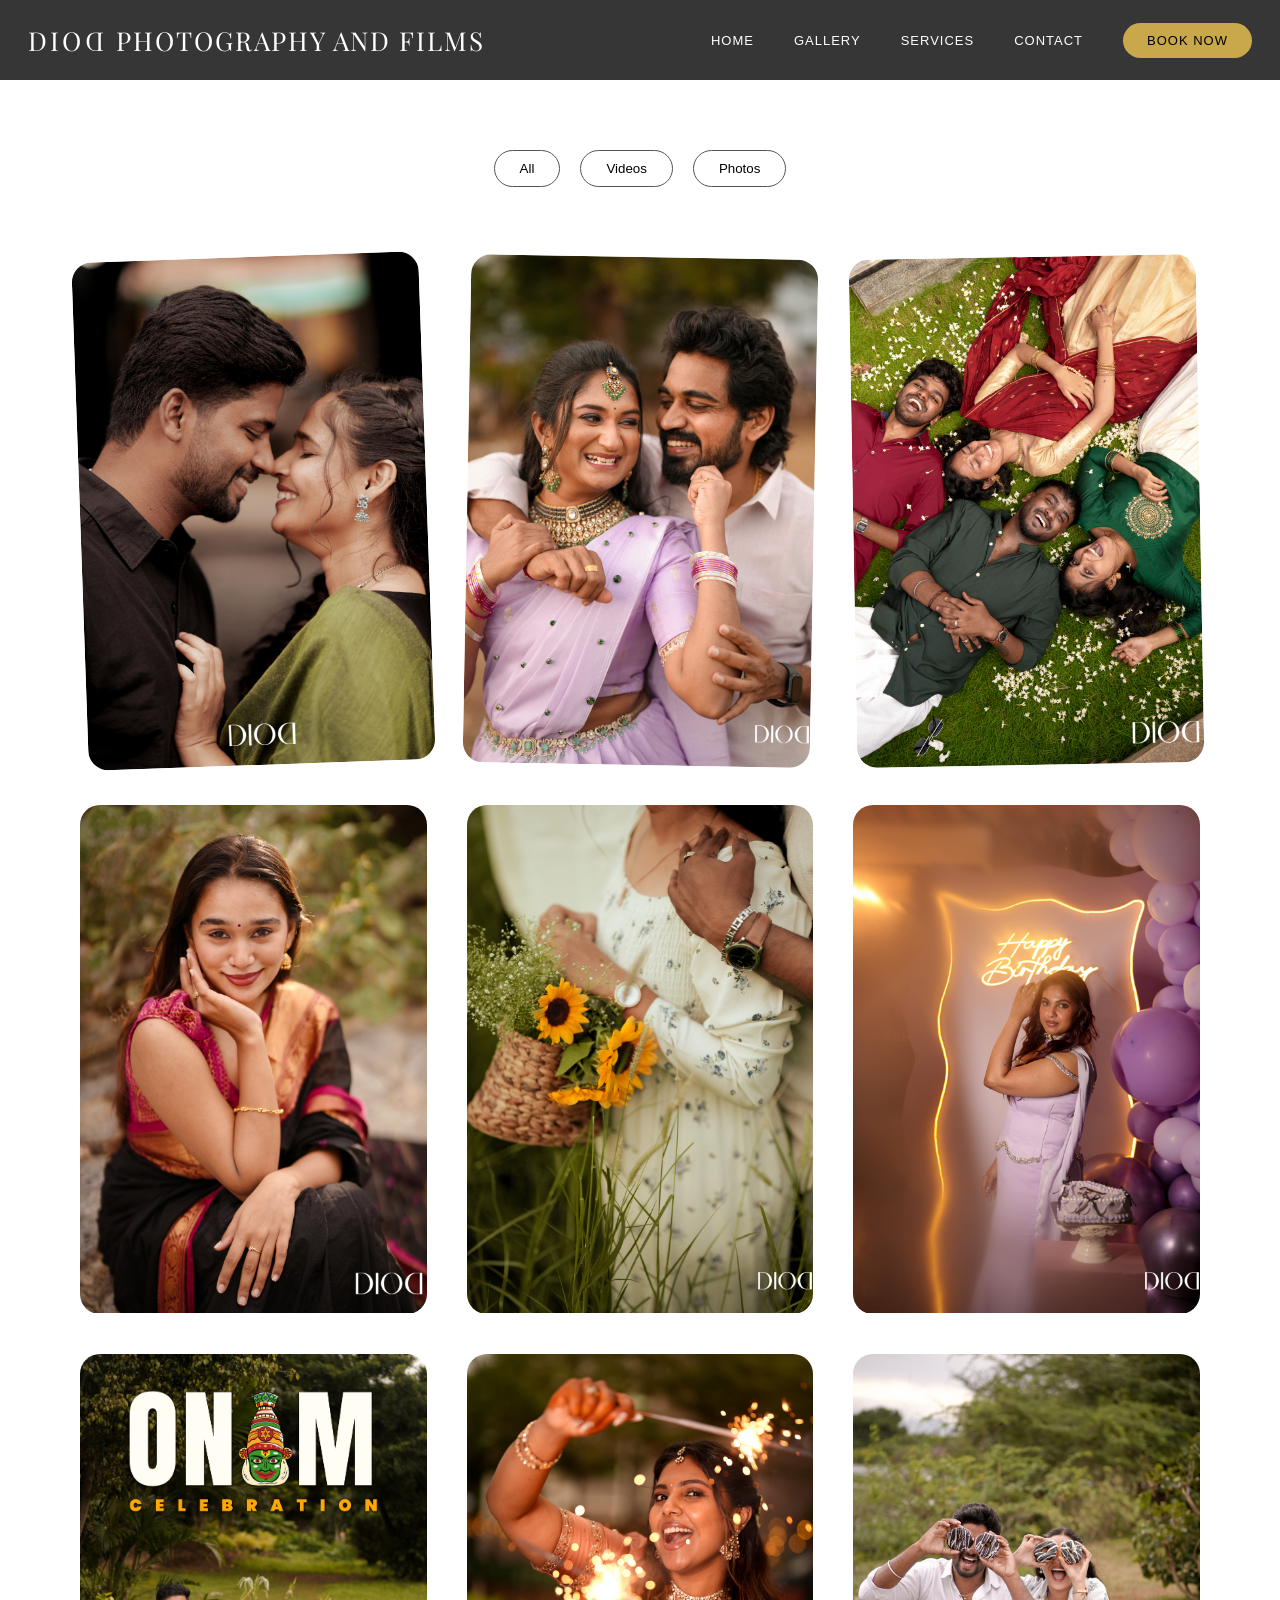
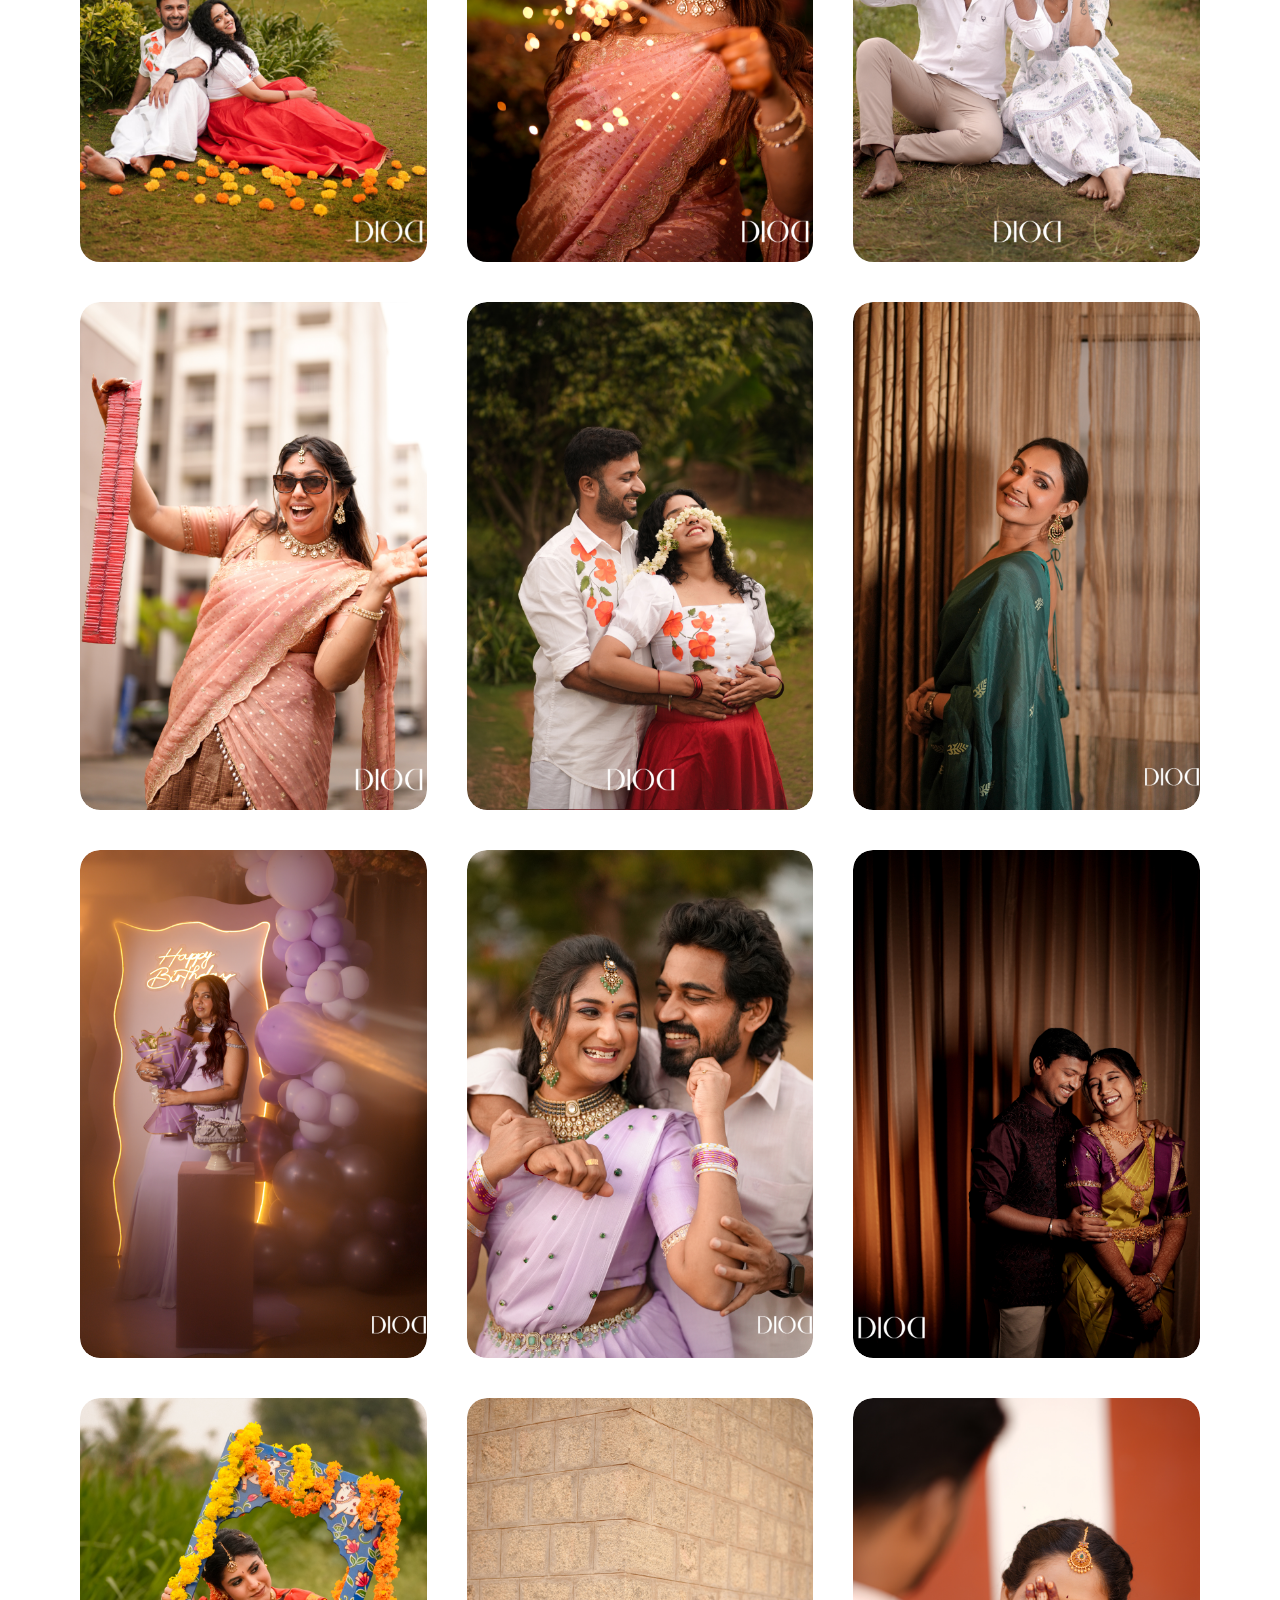
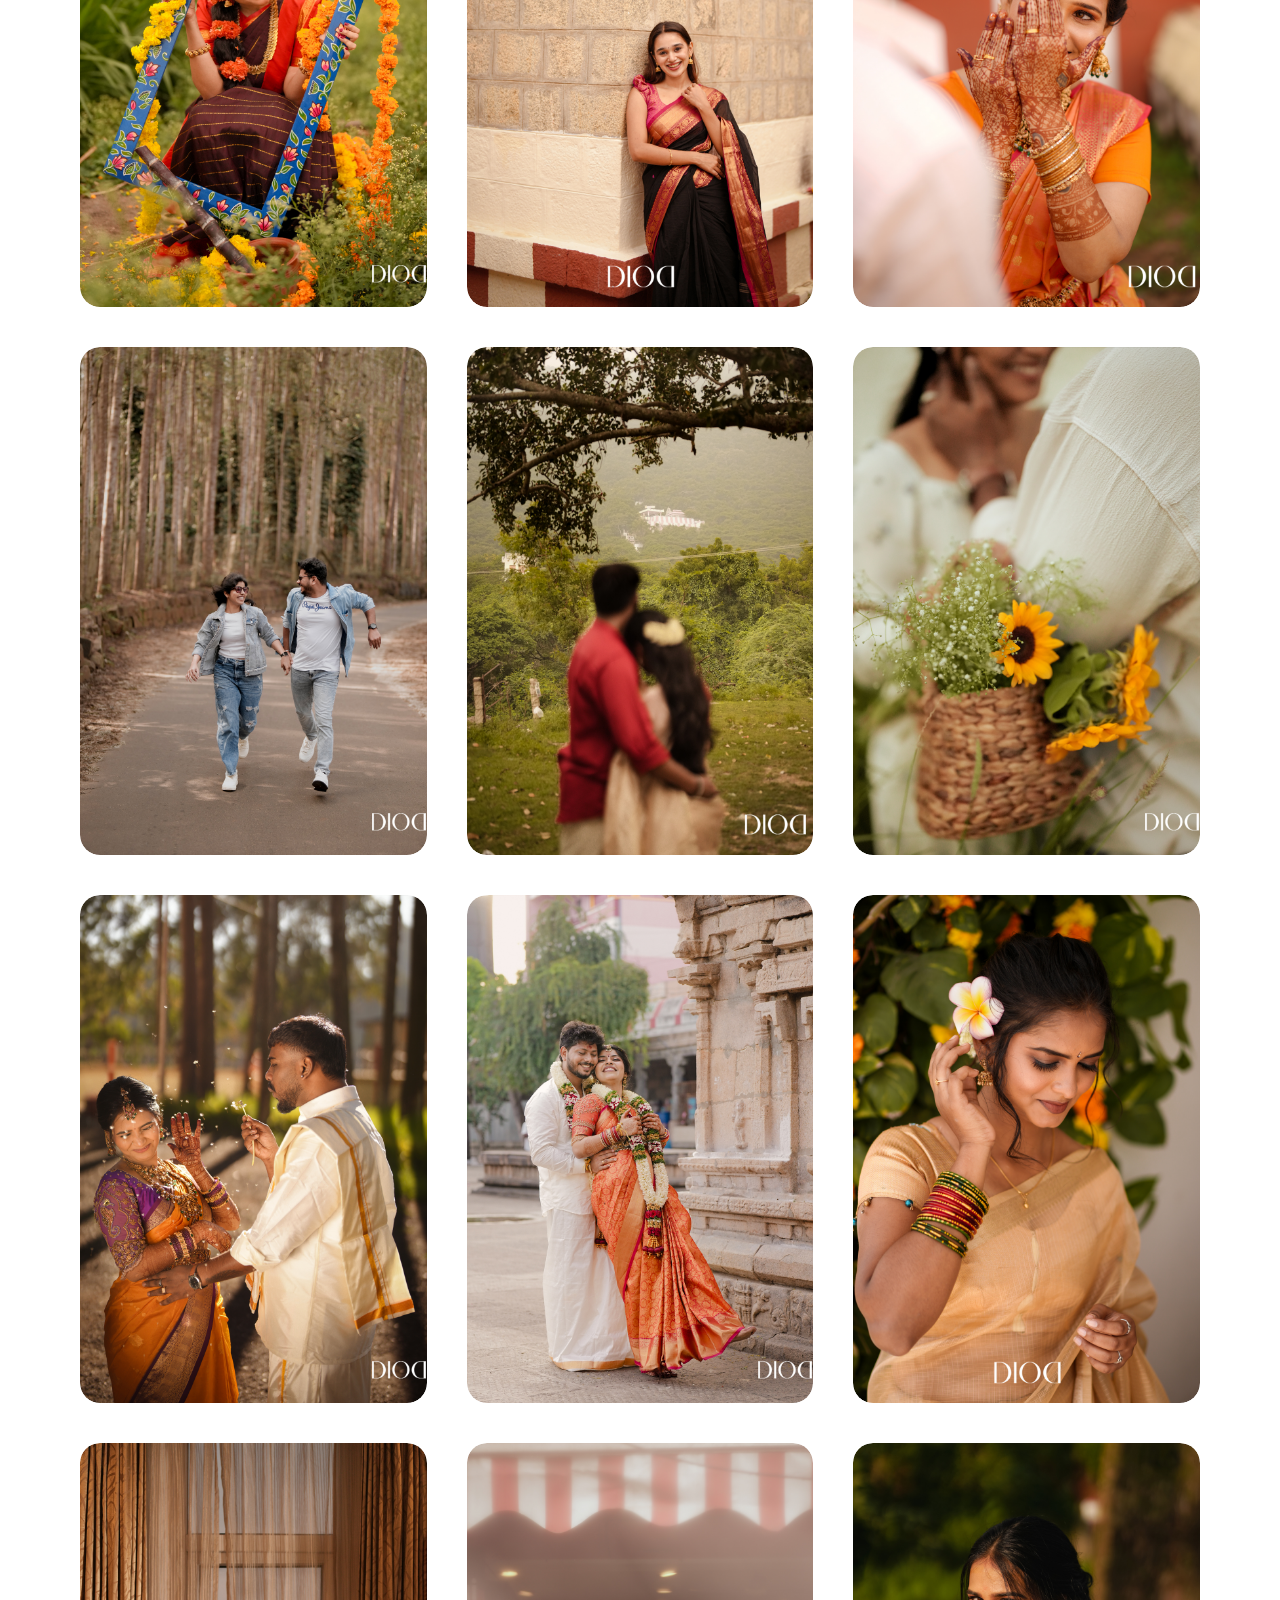
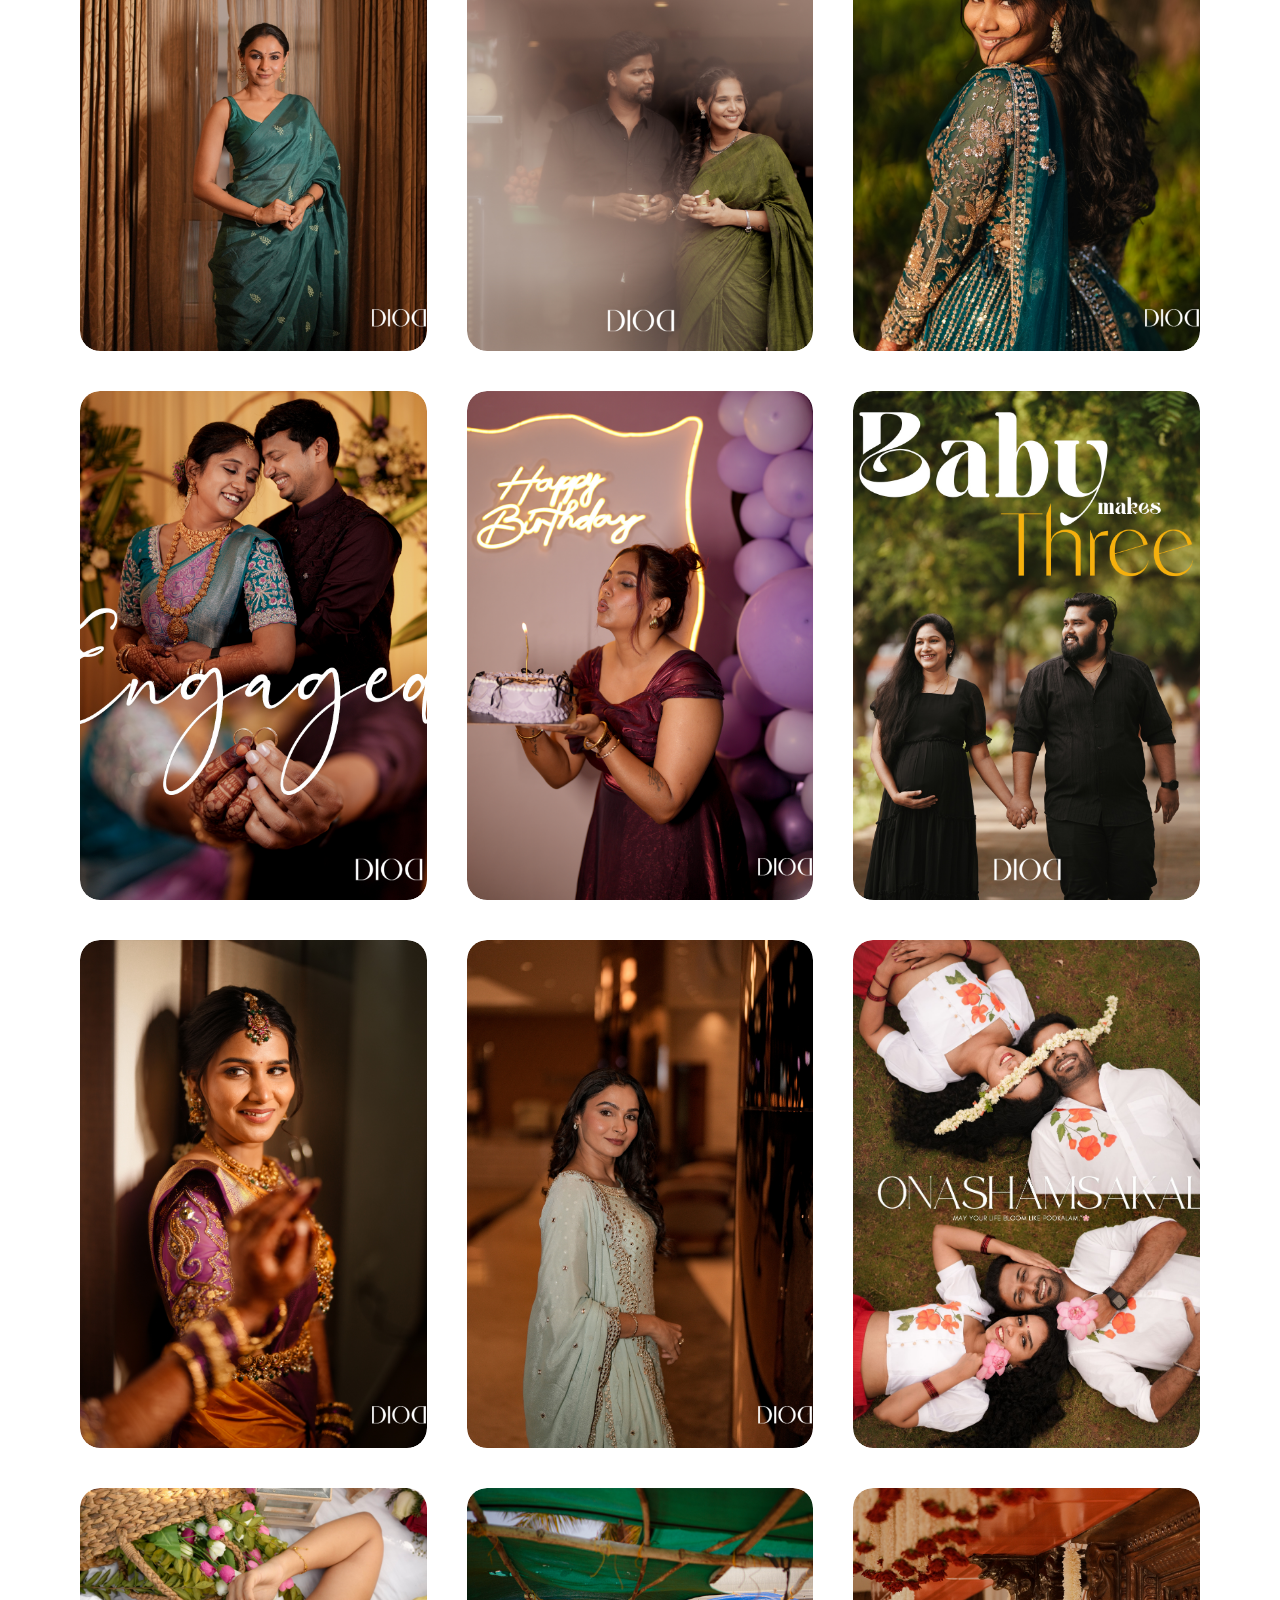
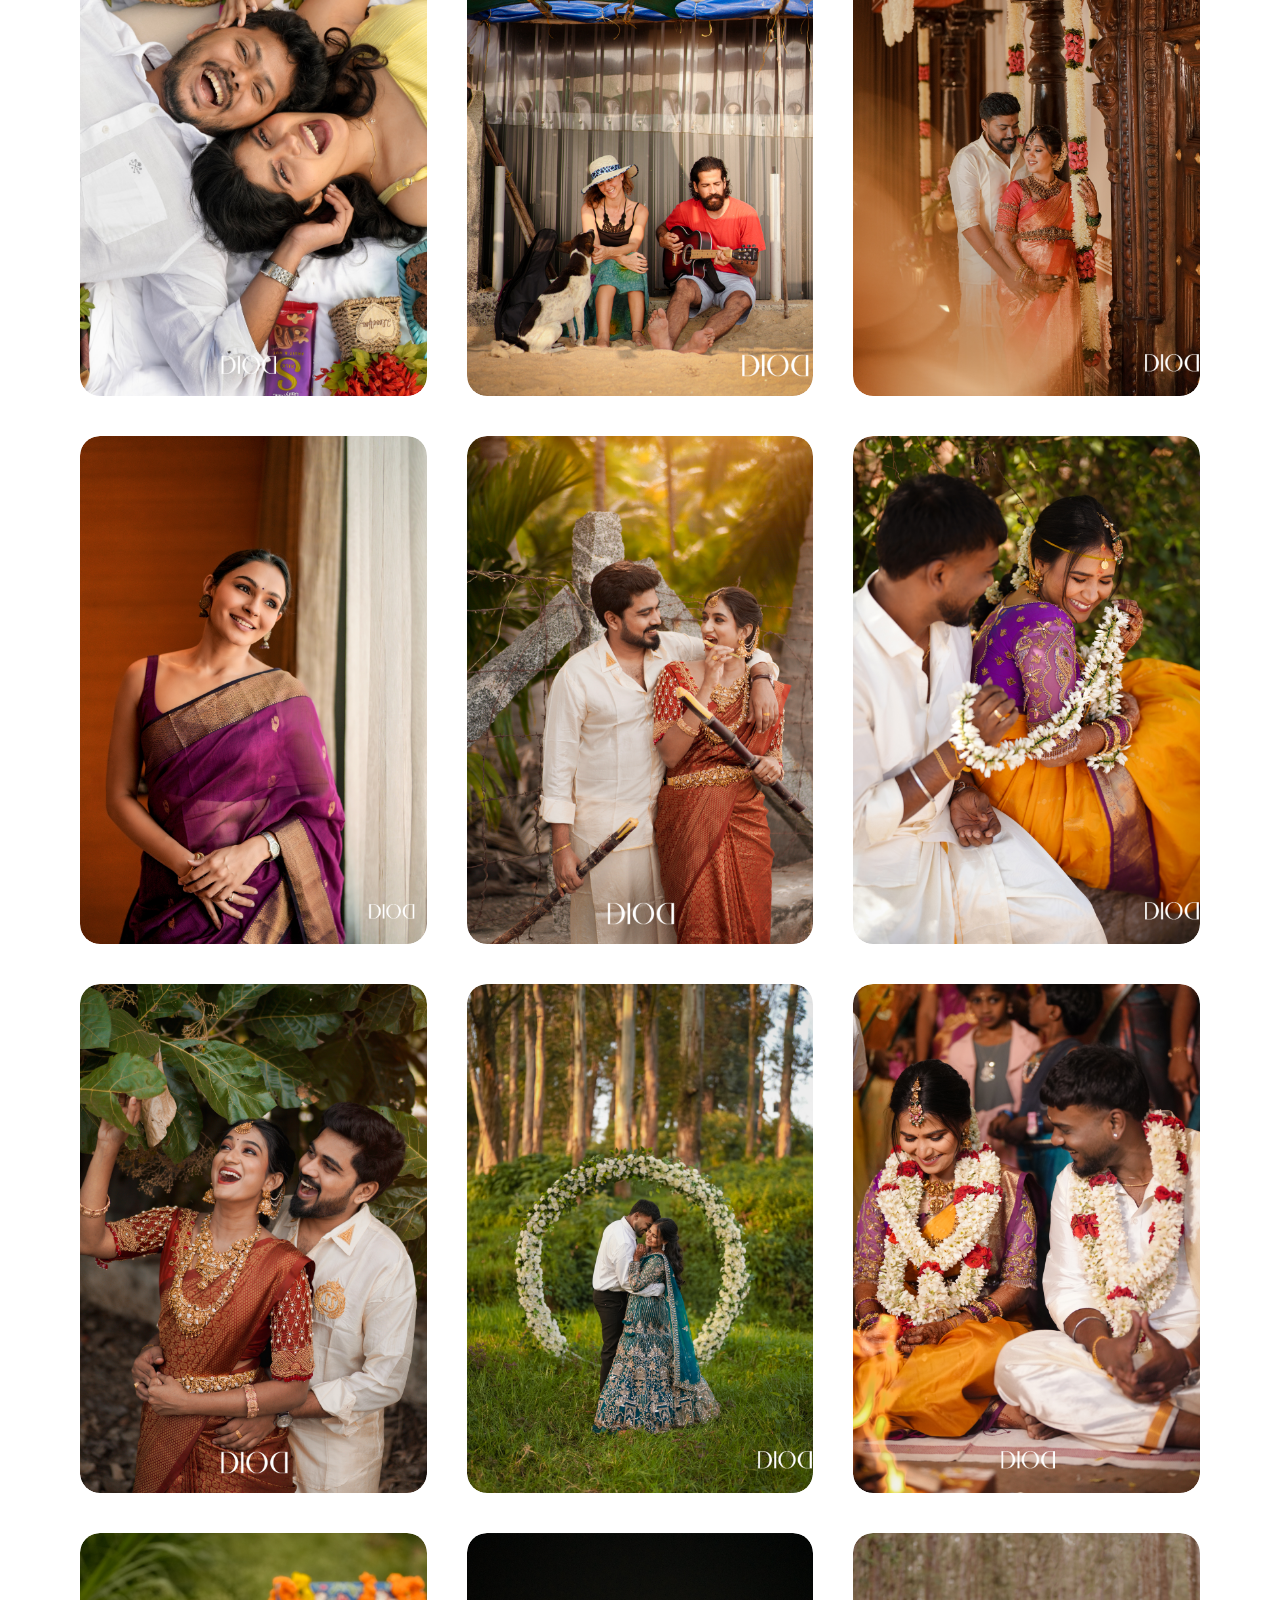
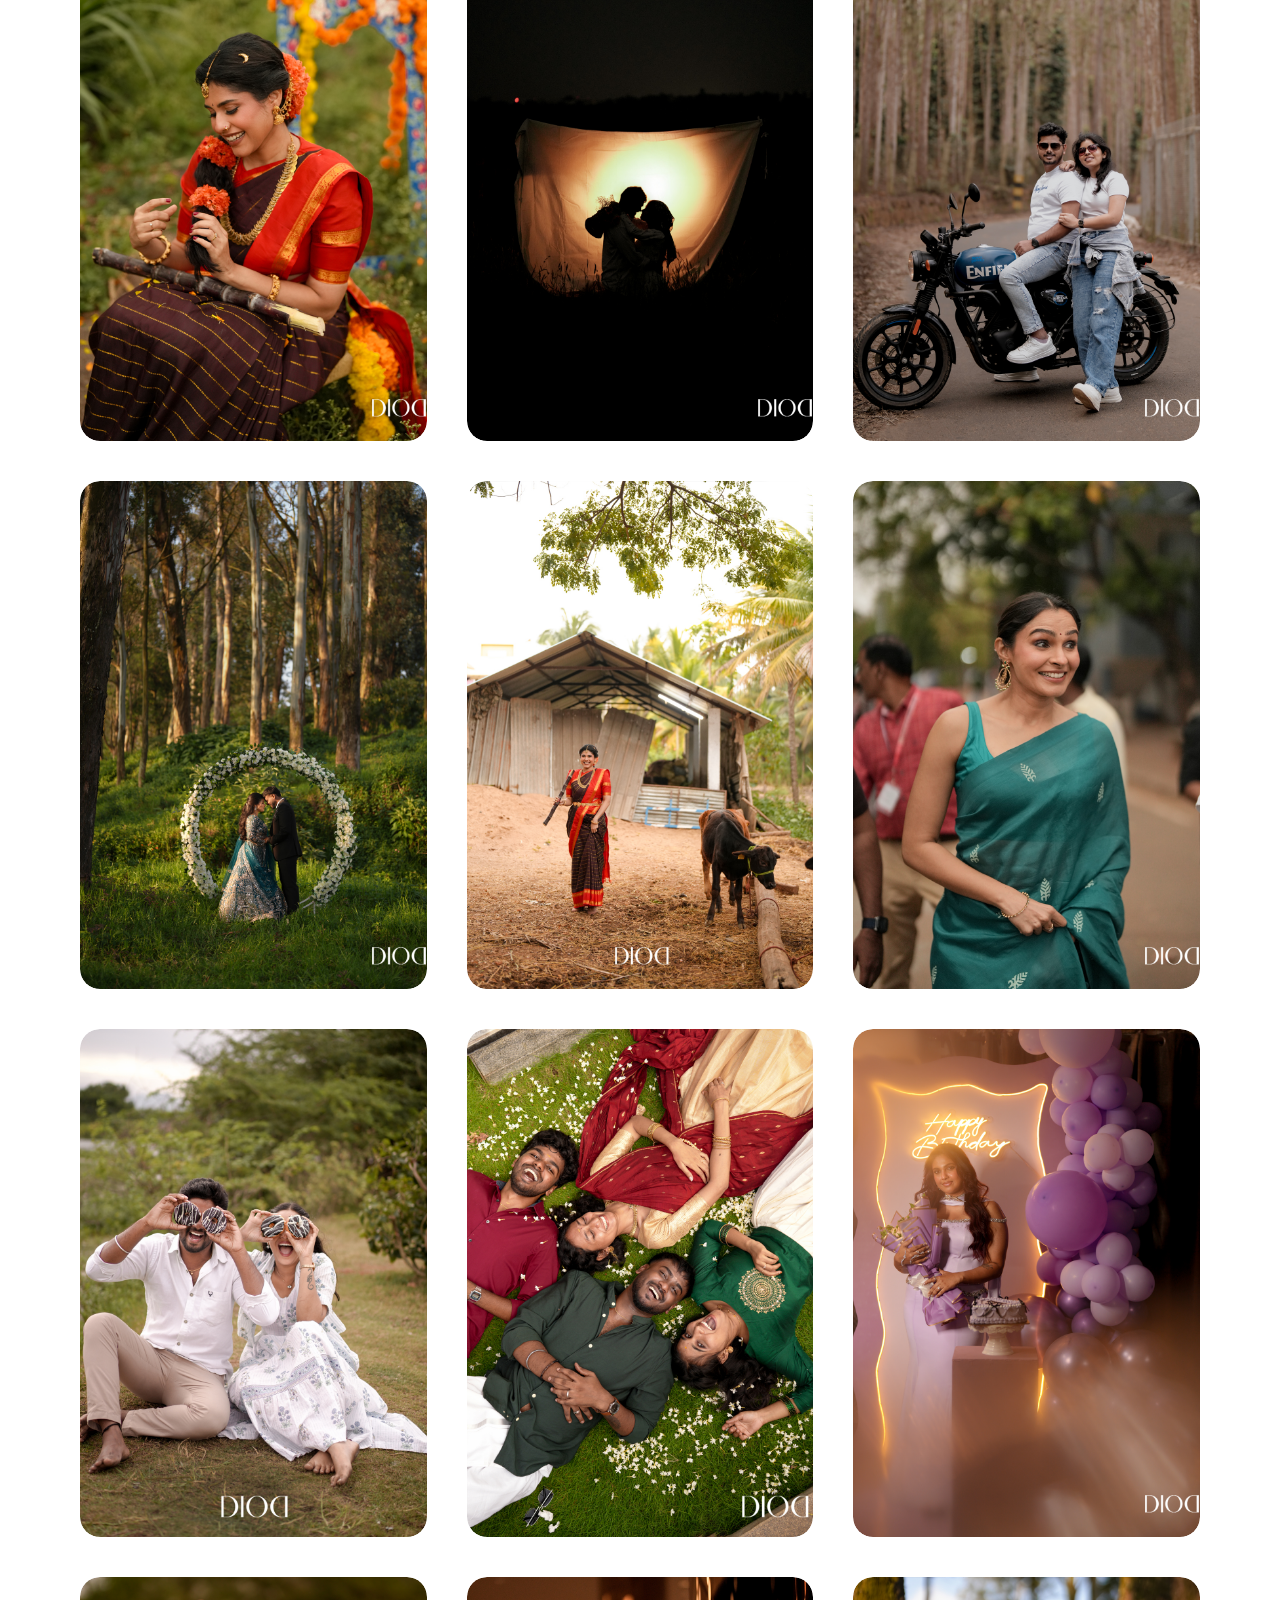
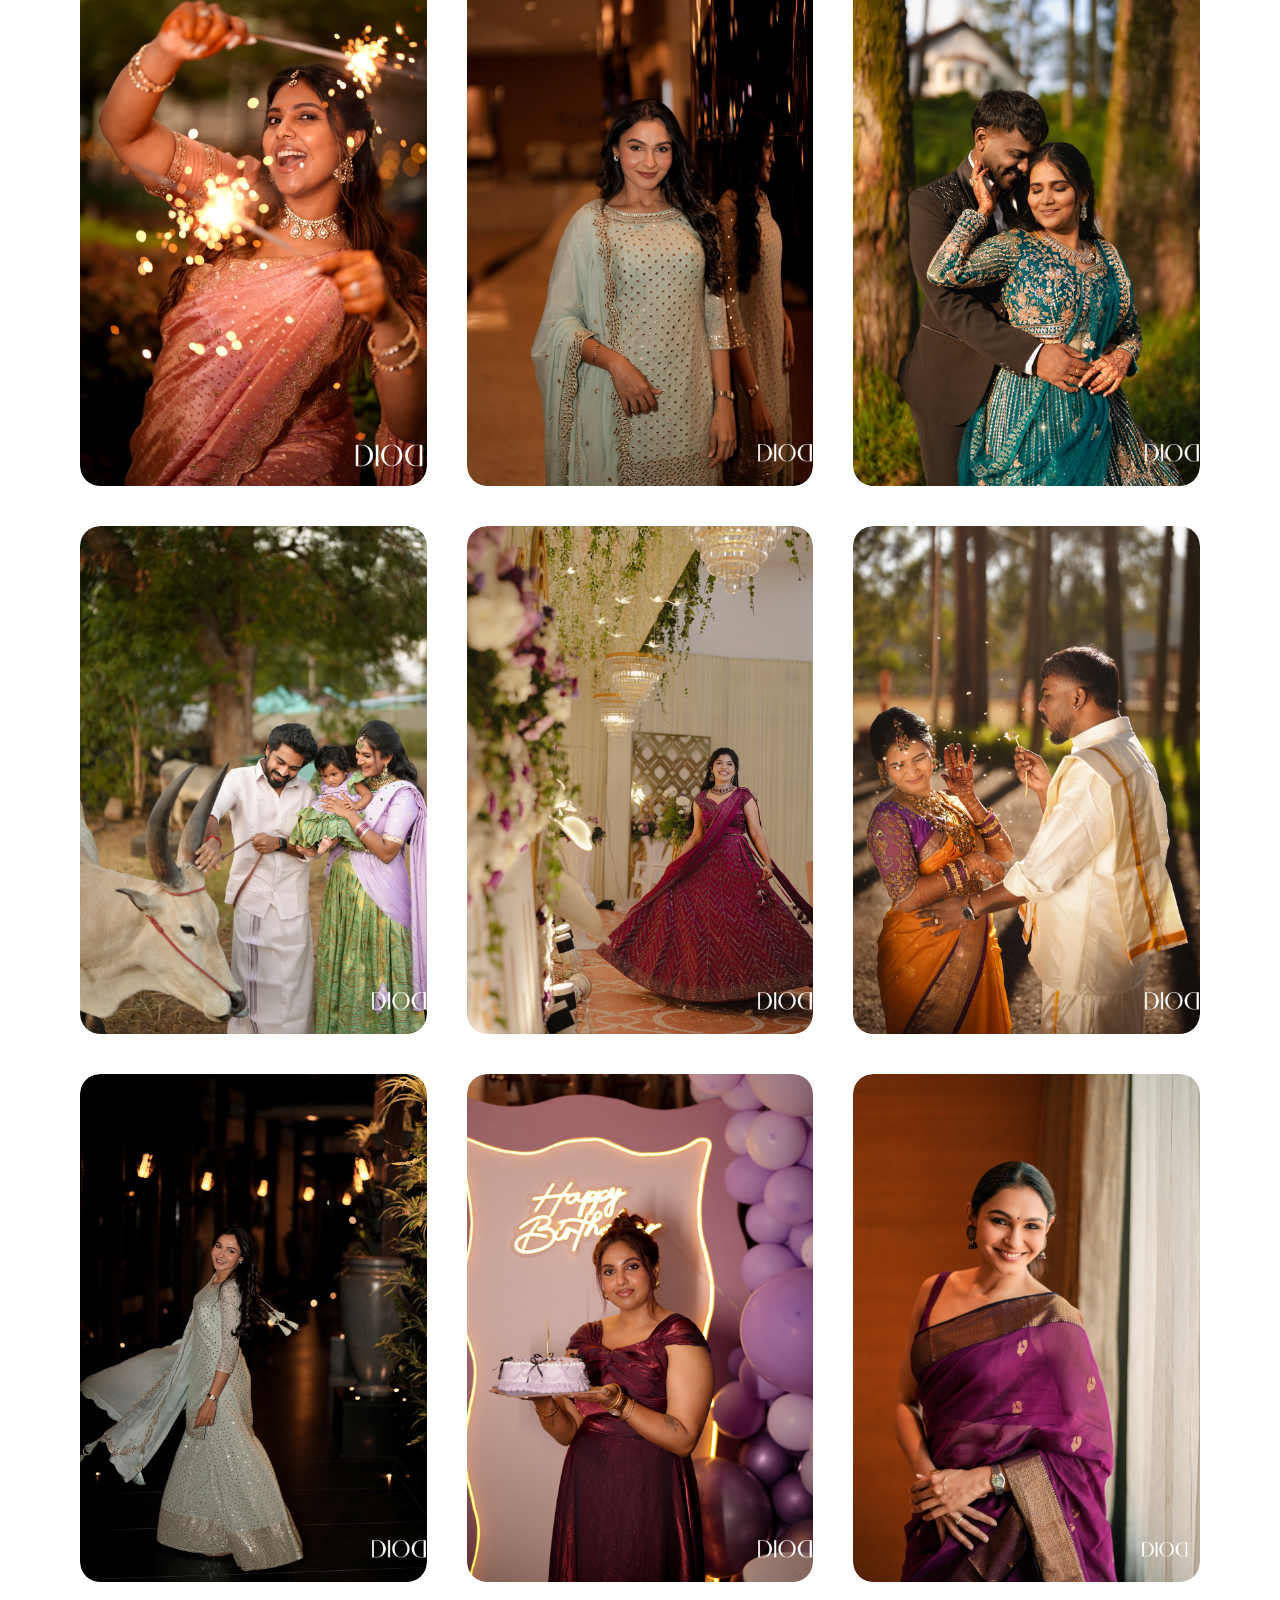
<file: gallery/gallery/gallery.html>
<!DOCTYPE html>
<html lang="en">
<head>
<meta charset="UTF-8">
<meta name="viewport" content="width=device-width, initial-scale=1.0">
<title>Portfolio</title>
<link href="https://fonts.googleapis.com/css2?family=Playfair+Display:wght@500&display=swap" rel="stylesheet">
<title>DIOD Studios | Wedding Photography & Cinematic Videography in Chennai</title>
<meta name="description" content="DIOD Studios offers premium wedding photography and cinematic videography in Chennai. Explore stunning couple shoots, pre-wedding, and wedding films.">
<meta name="keywords" content="DIOD Studios, wedding photography Chennai, cinematic wedding video, pre wedding shoot Chennai, couple photography, wedding videographer India">
<meta name="author" content="DIOD Studios">
<meta name="robots" content="index, follow">
<meta name="viewport" content="width=device-width, initial-scale=1.0">
<meta property="og:title" content="DIOD Studios | Wedding Photography Chennai">
<meta property="og:description" content="Premium wedding photography and cinematic films by DIOD Studios.">
<meta property="og:image" content="https://yourdomain.com/preview.jpg">
<meta property="og:url" content="https://yourdomain.com">
<meta property="og:type" content="website">
<meta name="twitter:card" content="summary_large_image">
<meta name="twitter:title" content="DIOD Studios Portfolio">
<meta name="twitter:description" content="Cinematic wedding photography and videography.">
<meta name="twitter:image" content="https://yourdomain.com/preview.jpg">
<style>
*{
  margin:0;
  padding:0;
  box-sizing:border-box;
  font-family: 'Poppins', sans-serif;
}

body{
  background-color: #fff;
  color:black
}
.logo {
  font-size: 28px;
  font-weight: 600;
  letter-spacing: 0.5px;
    font-family: 'Playfair Display', serif;
}
.flip {
  display: inline-block;
  transform: scaleX(-1);
   font-family: 'Playfair Display', serif;
}
.navbar{
  display:flex;
  justify-content:space-between;
  align-items:center;
  padding:25px 60px;
}
.logo{
  font-size:22px;
  font-weight:200;
}
:root{
    --nav-h:80px;
    --gold:#C9A84C;
    --gold-lt:#E8C97A;
    --dark:#0A0A0A;
}
.logo{
    display:flex;
    align-items:center;

    font-family:'Playfair Display';
    font-size:24px;
    letter-spacing:2px;
    color:white;

    gap:0;
}

.flip-d{
    display:inline-block;
    transform:scaleX(-1);
    margin-left:-2px; /* adjust this value */
}

.studio-text{
    margin-left:10px;
    font-size:16px;
    letter-spacing:2px;
    font-family:'Inter';
}

.logo{
    display:flex;
    align-items:center;

    color:white;
}

.logo span{

    font-family:'Playfair Display';
    font-size:26px;

}

.flip-d{

    display:inline-block;
    transform:scaleX(-1);

}

.studio-text{

    margin-left:12px;

    font-family:'Inter';
    font-size:13px;

    letter-spacing:2px;

}

nav{
       position: fixed;
    top: 0; left: 0; right: 0;
    z-index: 1000;
    height: var(--nav-h);
    display: flex;
    justify-content: space-between;
    align-items: center;
    padding:0 28px;
    z-index:1000;

    background:rgba(10,10,10,.82);
    backdrop-filter:blur(20px);
    -webkit-backdrop-filter:blur(20px);
    box-shadow:0 1px 0 rgba(255,255,255,.06);
}

.logo {
    font-family: 'Playfair Display', serif;
    letter-spacing: 3px;
    font-size: 22px;
    color: white;
    text-decoration: none;
    position: relative;
}
.logo::after {
    content: '';
    position: absolute;
    bottom: -4px; left: 0;
    width: 0; height: 1px;
    background: var(--gold);
    transition: width .4s var(--ease-out-expo);
}

.logo:hover::after { width: 100%; }

nav ul{
    display:flex;
    align-items:center;
    gap:40px;
    list-style:none;
    margin-left:auto;
}

nav ul a{
    color:#fff;
    text-decoration:none;
    font-size:13px;
    letter-spacing:1px;
    text-transform:uppercase;
}

.nav-cta{
    background:var(--gold);
    color:#000 !important;
    padding:10px 24px;
    border-radius:100px;
}

/* Hamburger */
.nav-toggle {
    display: none;
    flex-direction: column;
    gap: 5px;
    cursor: pointer;
    z-index: 1100;
    background: none;
    border: none;
    padding: 6px;
}

.nav-toggle span {
    display: block;
    width: 24px;
    height: 1.5px;
    background: white;
    border-radius: 2px;
    transition: transform .35s var(--ease-out-expo), opacity .2s;
    transform-origin: center;
}

.nav-toggle.open span:nth-child(1) { transform: translateY(6.5px) rotate(45deg); }
.nav-toggle.open span:nth-child(2) { opacity: 0; transform: scaleX(0); }
.nav-toggle.open span:nth-child(3) { transform: translateY(-6.5px) rotate(-45deg); }


/* Mobile menu drawer */
.mobile-menu {
    position: fixed;
    inset: 0;
    background: rgba(5,5,5,.97);
    z-index: 1050;
    display: flex;
    flex-direction: column;
    justify-content: center;
    align-items: center;
    gap: 32px;
    opacity: 0;
    pointer-events: none;
    transition: opacity .4s var(--ease-in-out);
}

.mobile-menu.open {
    opacity: 1;
    pointer-events: all;
}

.mobile-menu a {
    color: white;
    text-decoration: none;
    font-family: 'Playfair Display', serif;
    font-size: 36px;
    font-weight: 500;
    opacity: 0;
    transform: translateY(20px);
    transition: opacity .4s, transform .4s var(--ease-out-expo), color .3s;
}

.mobile-menu.open a {
    opacity: 1;
    transform: translateY(0);
}

.mobile-menu.open a:nth-child(1) { transition-delay: .08s; }
.mobile-menu.open a:nth-child(2) { transition-delay: .14s; }
.mobile-menu.open a:nth-child(3) { transition-delay: .20s; }
.mobile-menu.open a:nth-child(4) { transition-delay: .26s; }
.mobile-menu.open a:nth-child(5) { transition-delay: .32s; }

.mobile-menu a:hover { color: var(--gold); }

@media(max-width:768px){
    nav{
        padding:0 24px;
    }

    nav ul{
        display:none;
    }

    .nav-toggle{
        display:flex;
    }
}

.gallery{
  display:grid;
  grid-template-columns:repeat(3, 1fr);
  gap:40px;
  padding:40px 80px;
}

.filter-buttons{
  display:flex;
  justify-content:center;
  gap:20px;
  padding:30px;

  margin-top:120px;
  flex-wrap:wrap;
  position:relative;
  z-index:20;
}

.filter-buttons button{
  padding:10px 25px;
  border-radius:30px;
  border:1px solid #555;
  background:transparent;
  color:rgb(0, 0, 0);
  cursor:pointer;
  transition:0.3s;
}
.filter-buttons button:hover{
  background:rgb(0, 0, 0);
  color:rgb(255, 255, 255);
}
.filter-buttons .active{
  background:white;
  color:black;
}
.card{
  border-radius:20px;
  overflow:hidden;
  background-color: #fff;
}
.card video{
  width:100%;
  height:100%;
  object-fit:cover;
  aspect-ratio:11/16;
  cursor:pointer;
  background-color: #fff;
}
video:fullscreen {
  width:auto !important;
  height:100vh !important;
  object-fit:contain !important;
  background:black;
}
video:-webkit-full-screen {
  width:auto !important;
  height:100vh !important;
  object-fit:contain !important;
  background:black;
}
/* Make image fit inside card */
.card img {
  width: 100%;
  height: 100%;
  object-fit: cover;
  cursor: pointer;
}

/* Preview Fullscreen */
#previewBox {
  display: none;
  position: fixed;
  top: 0;
  left: 0;
  width: 100%;
  height: 100%;
  background: rgba(0,0,0,0.9);
  justify-content: center;
  align-items: center;
  z-index: 1000;
}

#previewImg {
  max-width: 100%;
  max-height: 100%;
  border-radius: 10px;
}

#closeBtn {
  position: absolute;
  top: 20px;
  right: 30px;
  font-size: 40px;
  color: white;
  cursor: pointer;
}
.title{
  font-size: 28px;
  margin-bottom: 40px;
}
.cards{
  display: grid;
  grid-template-columns: repeat(3, 1fr);
  gap: 40px;
}
.card{
  border-radius: 20px;
  overflow: hidden;
  transition: 0.4s;
}
.card img {
  width: 100%;
  height: 100%;
  object-fit: cover;
  aspect-ratio: 11/16; 
  border-radius: 20px;
  cursor: pointer;
}
.card:hover{
  transform: scale(1.05);
}
@keyframes float {
  0%   { transform: translateY(0px); }
  50%  { transform: translateY(-15px); }
  100% { transform: translateY(0px); }
}
.card{
  border-radius: 20px;
  overflow: hidden;
  transition: 0.4s;
  animation: float 6s ease-in-out infinite;
}
.card:nth-child(1){
  animation-duration: 5s;
}

.card:nth-child(2){
  animation-duration: 6s;
}

.card:nth-child(3){
  animation-duration: 7s;
}

.card:nth-child(1){
  transform: rotate(-2deg);
}

.card:nth-child(2){
  transform: rotate(1deg);
}

.card:nth-child(3){
  transform: rotate(-1deg);
}
@keyframes floatSmooth {
  0%   { transform: translateY(0px) scale(1); }
  50%  { transform: translateY(-20px) scale(1.02); }
  100% { transform: translateY(0px) scale(1); }
}

.card{
  animation: floatSmooth 8s ease-in-out infinite;
}
@media(max-width:900px){
  .cards{
    grid-template-columns: 1fr;
  }
}
@media(max-width:900px){
  .gallery{
    grid-template-columns:repeat(2,1fr);
  }
}
@media (max-width:600px){

    .gallery{
        grid-template-columns:repeat(2,1fr); /* Two cards */
        gap:12px;
        padding:15px;
    }
}

@media (max-width:768px){

    .logo span{
        font-size:16px;
    }

    .studio-text{
        font-size:13px;
        letter-spacing:2px;
        margin-left:8px;
    }

}
</style>
</head>
<body><!-- Mobile full-screen menu -->
<div class="mobile-menu" role="dialog" aria-label="Navigation menu">
    <a href="../../index.html">Home</a>
    <a href="gallery.html">Gallery</a>
    <a href="../../index.html#services">Services</a>
    <a href="../../studio-contact/contact.html">Contact</a>
    <a href="../../studio-contact/contact.html" class="nav-cta">Book Now</a>
</div>

<nav aria-label="Main navigation" >
    <a href="../../index.html" class="logo">
        <span>DIO</span>
        <span class="flip-d">D</span>
        <span class="studio-text">PHOTOGRAPHY AND FILMS</span>
    </a>

    <button class="nav-toggle" aria-label="Toggle navigation" aria-expanded="false">
        <span></span>
        <span></span>
        <span></span>
    </button>

    <ul>
        <li><a href="../../index.html">Home</a></li>
        <li><a href="gallery.html">Gallery</a></li>
        <li><a href="../../index.html#services">Services</a></li>
        <li><a href="../../studio-contact/contact.html">Contact</a></li>
        <li><a href="../../studio-contact/contact.html#contactForm" class="nav-cta">Book Now</a></li>
    </ul>
</nav>
        
<div class="filter-buttons">
  <button onclick="showType('all',this)" class="active">All</button>
  <button onclick="showType('video',this)">Videos</button>
  <button onclick="showType('photo',this)">Photos</button>
</div>
<section class="gallery">
<div class="card video">
  <video 
    src="video/video1.MOV"
    poster="thumbnail/video1.jpg"
    loop
    muted
    playsinline
    preload="none"
    tabindex="0"
    title="Cinematic Wedding Video by DIOD Studios"
    aria-label="Wedding cinematic video DIOD Studios Chennai">
  </video>
</div>
<div class="card video">
 <video 
    src="video/video2.mp4"
    poster="thumbnail/video2.jpg"
    loop
    muted
    playsinline
    preload="none"
    tabindex="0"
    title="Cinematic Wedding Video by DIOD Studios"
    aria-label="Wedding cinematic video DIOD Studios Chennai">
</video>
</div>
<div class="card video">
  <video 
    src="video/video3.mp4"
    poster="thumbnail/video3.jpg"
    loop
    preload="none"
    tabindex="0"
    title="Couple Cinematic Video by DIOD Studios"
    aria-label="Couple cinematic video DIOD Studios">
  </video>
</div>

<div class="card video">
  <video 
    src="video/video7.mp4"
    poster="thumbnail/video7.jpg"
    loop
  preload="none"
    tabindex="0"
    title="Cinematic Love Story Video"
    aria-label="Love story cinematic video DIOD Studios">
  </video>
</div>


<div class="card video">
  <video 
    src="video/video10.mp4"
    poster="thumbnail/video10.jpg"
    loop
   preload="none"
    tabindex="0"
    title="Cinematic Love Story Video"
    aria-label="Love story cinematic video DIOD Studios">
  </video>
</div>

<div class="card video">
  <video 
    src="video/video11.mp4"
    poster="thumbnail/video11.jpg"
    loop
   preload="none"
    tabindex="0"
    title="Cinematic Love Story Video"
    aria-label="Love story cinematic video DIOD Studios">
  </video>
</div>
<div class="card video">
  <video 
    src="video/video12.mp4"
    poster="thumbnail/video12.jpg"
    loop
    preload="none"
    tabindex="0"
    title="Cinematic Love Story Video"
    aria-label="Love story cinematic video DIOD Studios">
  </video>
</div>
<div class="card video">
  <video 
    src="video/video13.mp4"
    poster="thumbnail/video13.jpg"
    loop
   preload="none"
    tabindex="0"
    title="Cinematic Love Story Video"
    aria-label="Love story cinematic video DIOD Studios">
  </video>
</div>
<div class="card video">
  <video 
    src="video/video14.mp4"
    poster="thumbnail/video14.jpg"
    loop
    preload="none"
    tabindex="0"
    title="Cinematic Love Story Video"
    aria-label="Love story cinematic video DIOD Studios">
  </video>
</div>

<div class="card photo">
  <img src="image/img1.jpg" alt="Gallery Image">
</div>
<div class="card photo">
  <img src="image/img2.jpg" alt="Gallery Image">
</div>
<div class="card photo">
  <img src="image/img2.1.jpg" alt="Gallery Image">
</div>
<div class="card photo">
  <img src="image/img3.jpg" alt="Gallery Image">
</div>
<div class="card photo">
  <img src="image/img4.jpg" alt="Gallery Image">
</div>
<div class="card photo">
  <img src="image/img5.jpg" alt="Gallery Image">
</div>
<div class="card photo">
  <img src="image/img7.jpg" alt="Gallery Image">
</div>
<div class="card photo">
  <img src="image/img8.jpg" alt="Gallery Image">
</div>
<div class="card photo">
  <img src="image/img9.jpg" alt="Gallery Image">
</div>
<div class="card photo">
  <img src="image/img10.jpg" alt="Gallery Image">
</div>
<div class="card photo">
  <img src="image/img11.jpg" alt="Gallery Image">
</div>
<div class="card photo">
  <img src="image/img12.jpg">
</div>
<div class="card photo">
  <img src="image/img13.jpg">
</div>
<div class="card photo">
  <img src="image/wedding15.jpg">
</div>
<div class="card photo">
  <img src="image/img15.jpg">
</div>
<div class="card photo">
  <img src="image/img16.jpg" alt="Gallery Image">
</div>
<div class="card photo">
  <img src="image/img17.jpg">
</div>
<div class="card photo">
  <img src="image/img18.jpg">
</div>
<div class="card photo">
  <img src="image/img19.jpg">
</div>
<div class="card photo">
  <img src="image/img20.jpg">
</div>
<div class="card photo">
  <img src="image/img21.jpg">
</div>
<div class="card photo">
  <img src="image/img23.jpg">
</div>
<div class="card photo">
  <img src="image/img24.jpg">
</div>
<div class="card photo">
  <img src="image/img25.jpg">
</div>
<div class="card photo">
  <img src="image/img26.jpg">
</div>
<div class="card photo">
  <img src="image/grid-19.jpg">
</div>
<div class="card photo">
  <img src="image/pov05.jpeg">
</div>
<div class="card photo">
  <img src="image/img29.jpg">
</div>
<div class="card photo">
  <img src="image/img30.jpg">
</div>
<div class="card photo">
  <img src="image/img31.jpg">
</div>
<div class="card photo">
  <img src="image/img32.jpg">
</div>
<div class="card photo">
  <img src="image/img33.jpg">
</div>
<div class="card photo">
  <img src="image/img34.jpg">
</div>
<div class="card photo">
  <img src="image/img35.jpg">
</div>
<div class="card photo">
  <img src="image/img36.jpg">
</div>
<div class="card photo">
  <img src="image/img37.jpg">
</div>
<div class="card photo">
  <img src="image/img38.jpg">
</div>
<div class="card photo">
  <img src="image/img39.jpg">
</div>
<div class="card photo">
  <img src="image/img40.jpg">
</div>
<div class="card photo">
  <img src="image/img41.jpg">
</div>
<div class="card photo">
  <img src="image/img42.jpg">
</div>
<div class="card photo">
  <img src="image/img43.jpg">
</div>
<div class="card photo">
  <img src="image/img44.jpg">
</div>
<div class="card photo">
  <img src="image/img1,2.jpg">
</div>
<div class="card photo">
  <img src="image/img45.jpg">
</div>
<div class="card photo">
  <img src="image/img46.jpg">
</div>
<div class="card photo">
  <img src="image/event4.jpg">
</div>
<div class="card photo">
  <img src="image/img48.jpg">
</div>
<div class="card photo">
  <img src="image/img49.jpg">
</div>
<div class="card photo">
  <img src="image/img50.jpg">
</div>
<div class="card photo">
  <img src="image/img01.jpg">
</div>
</section>
<!-- Image Preview Box -->
<div id="previewBox">
  <span id="closeBtn">&times;</span>
  <img id="previewImg">
</div>
<script>
function showType(type, btn) {

    const cards = document.querySelectorAll(".card");
    const buttons = document.querySelectorAll(".filter-buttons button");

    // Remove active class from all buttons
    buttons.forEach(button => button.classList.remove("active"));

    // Add active class to clicked button
    btn.classList.add("active");

    // Filter cards
    cards.forEach(card => {
        if (type === "all" || card.classList.contains(type)) {
            card.style.display = "block";
        } else {
            card.style.display = "none";
        }
    });

}
const videos = document.querySelectorAll(".card video");

videos.forEach(video => {

    video.pause();
    video.controls = false;
    video.muted = true;

    // Hover play
    video.addEventListener("mouseenter", () => {

        // Stop all other videos
        videos.forEach(v => {
            if (v !== video) {
                v.pause();
                v.controls = false;
                v.load();      // Show poster
            }
        });

        video.play();
    });

    // Hover leave
    video.addEventListener("mouseleave", () => {
        video.pause();
        video.load();          // Show poster
    });

    // Mobile click
    video.addEventListener("click", () => {

        videos.forEach(v => {
            if (v !== video) {
                v.pause();
                v.controls = false;
                v.load();      // Show poster
            }
        });

        if (video.paused) {
            video.controls = true;
            video.muted = false;
            video.play();
        } else {
            video.pause();
            video.controls = false;
            video.load();      // Show poster
        }

    });

    // Fullscreen
    video.addEventListener("dblclick", () => {
        if (video.requestFullscreen)
            video.requestFullscreen();
        else if (video.webkitRequestFullscreen)
            video.webkitRequestFullscreen();
    });

});


const images = document.querySelectorAll(".card img");
const previewBox = document.getElementById("previewBox");
const previewImg = document.getElementById("previewImg");
const closeBtn = document.getElementById("closeBtn");

// DOUBLE CLICK (PC)
images.forEach(img => {
  img.addEventListener("dblclick", function () {
    previewBox.style.display = "flex";
    previewImg.src = this.src;
  });
});

// DOUBLE TAP (MOBILE)
let lastTap = 0;

images.forEach(img => {
  img.addEventListener("touchend", function () {
    let currentTime = new Date().getTime();
    let tapLength = currentTime - lastTap;

    if (tapLength < 300 && tapLength > 0) {
      previewBox.style.display = "flex";
      previewImg.src = this.src;
    }

    lastTap = currentTime;
  });
});

// CLOSE BUTTON
closeBtn.addEventListener("click", () => {
  previewBox.style.display = "none";
});

// CLICK OUTSIDE CLOSE
previewBox.addEventListener("click", (e) => {
  if (e.target === previewBox) {
    previewBox.style.display = "none";
  }
});

const toggle = document.querySelector(".nav-toggle");
const mobileMenu = document.querySelector(".mobile-menu");

if(toggle && mobileMenu){

    toggle.addEventListener("click", ()=>{

        toggle.classList.toggle("open");
        mobileMenu.classList.toggle("open");

    });

}
</script>

</body>
</html>
</file>
